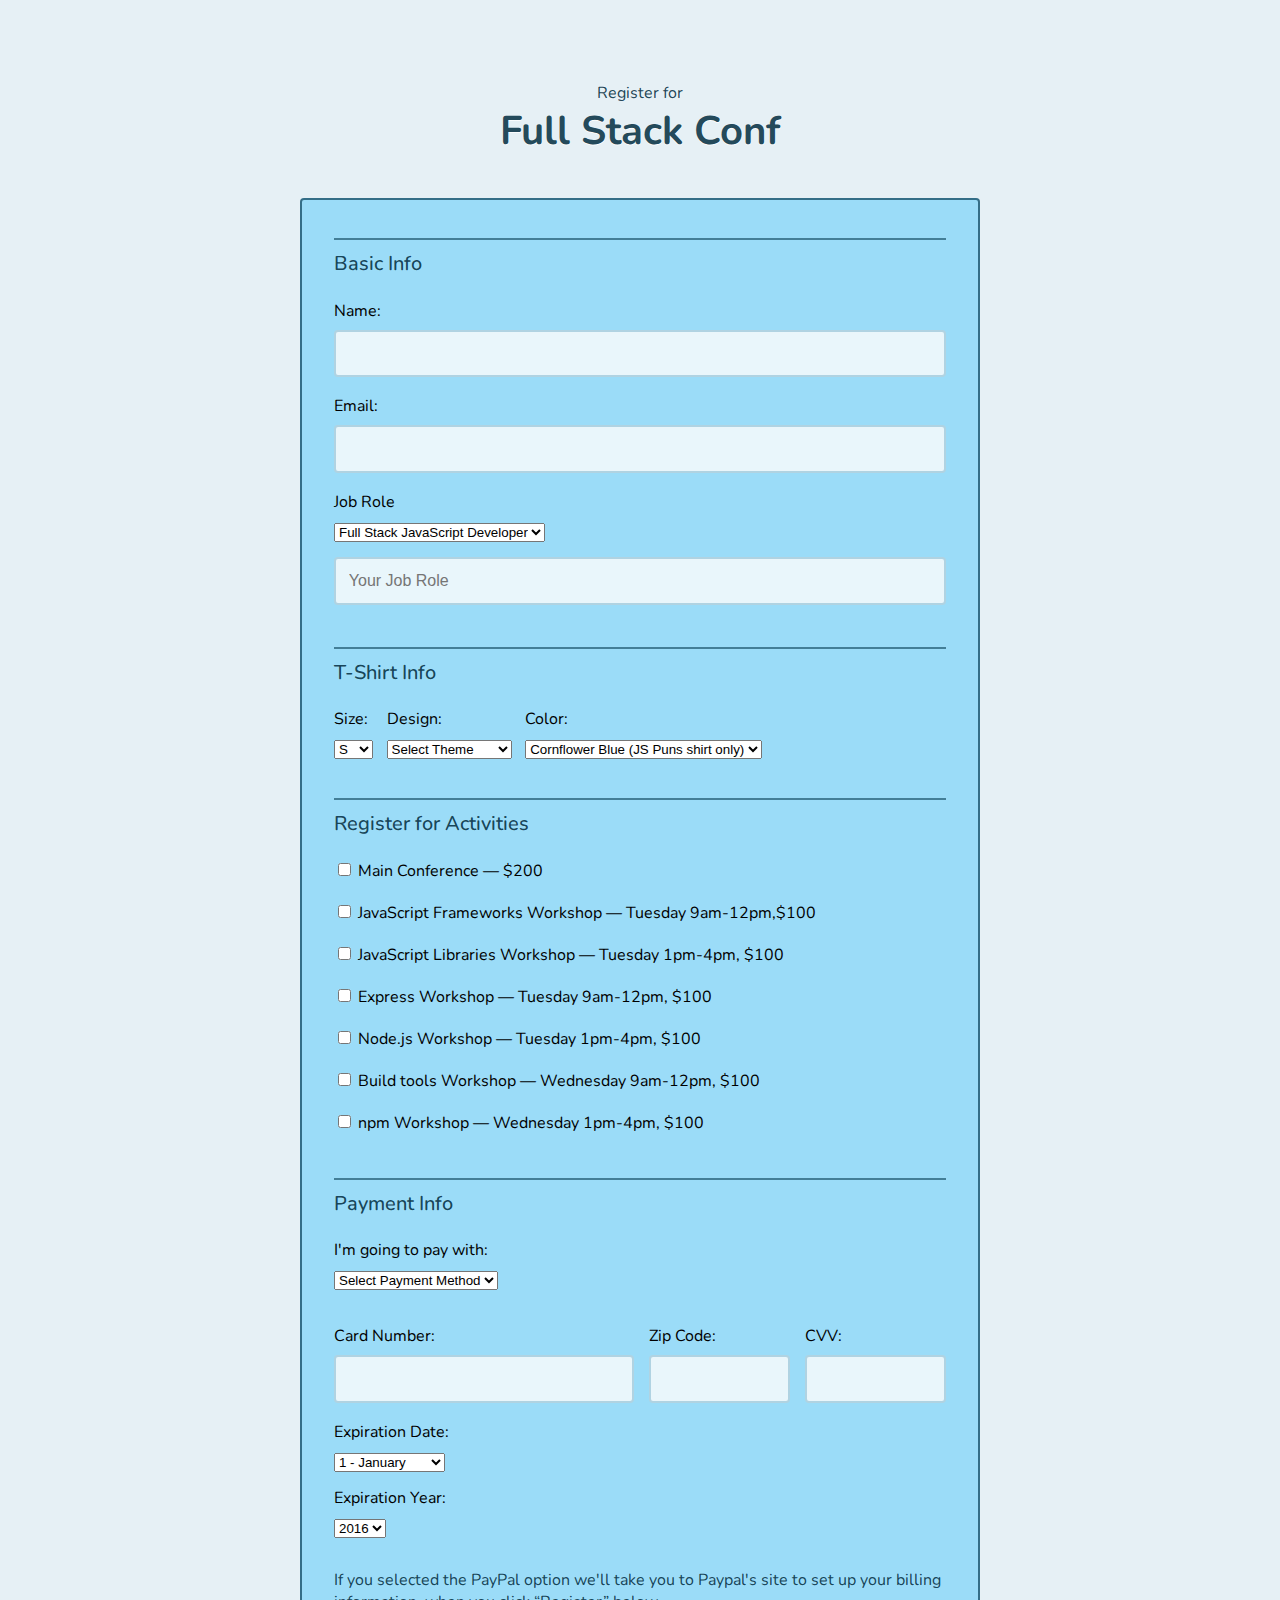
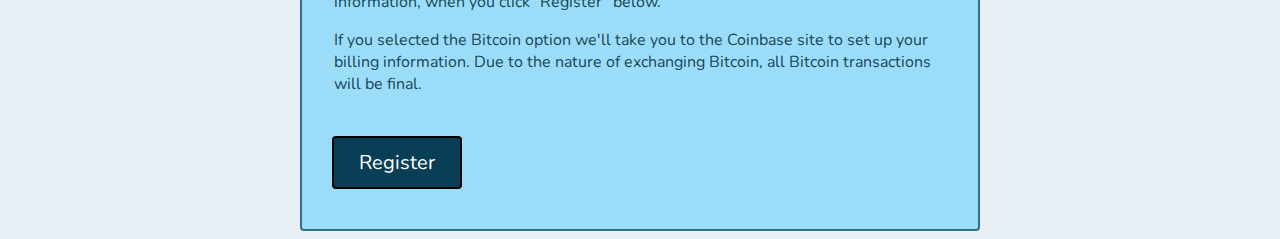
<file: index.html>
<!DOCTYPE html>
<html lang="en">

<head>
  <meta charset="utf-8">
  <meta name="viewport" content="width=device-width, initial-scale=1.0">
  <title>Register for Full Stack Conf</title>
  <link rel="stylesheet" href="css/style.css">
</head>

<body>
  <div class="container">

    <header>
      <span>Register for</span>
      <h1>Full Stack Conf</h1>
    </header>

    <form action="index.html" method="post">
      <form>

        <fieldset>
          <legend>Basic Info</legend>

          <label for="name">Name:</label>
          <input type="text" id="name" name="user_name">

          <label for="mail">Email:</label>
          <input type="email" id="mail" name="user_email">

          <label for="title">Job Role</label>
          <select id="title" name="user_title">
            <option value="full-stack js developer">Full Stack JavaScript Developer</option>
            <option value="front-end developer">Front End Developer</option>
            <option value="back-end developer">Back End Developer</option>
            <option value="designer">Designer</option>
            <option value="student">Student</option>
            <option value="other">Other</option>
          </select>

          <input type="text" id="other-title" name="job_role_other" placeholder="Your Job Role">
        </fieldset>

        <fieldset class="shirt">
          <legend>T-Shirt Info</legend>

          <div>
            <label for="size">Size:</label>
            <select id="size" name="user_size">
              <option value="small">S</option>
              <option value="medium">M</option>
              <option value="large">L</option>
              <option value="extra large">XL</option>
            </select>
          </div>

          <div>
            <label for="design">Design:</label>
            <select id="design" name="user_design">
              <option>Select Theme</option>
              <option value="js puns">Theme - JS Puns</option>
              <option value="heart js">Theme - I &#9829; JS</option>
            </select>
          </div>

          <div id="colors-js-puns" class="">
            <label for="color">Color:</label>
            <select id="color">
              <option value="cornflowerblue">Cornflower Blue (JS Puns shirt only)</option>
              <option value="darkslategrey">Dark Slate Grey (JS Puns shirt only)</option>
              <option value="gold">Gold (JS Puns shirt only)</option>
              <option value="tomato">Tomato (I &#9829; JS shirt only)</option>
              <option value="steelblue">Steel Blue (I &#9829; JS shirt only)</option>
              <option value="dimgrey">Dim Grey (I &#9829; JS shirt only)</option>
            </select>
          </div>
        </fieldset>

        <fieldset class="activities">
          <legend>Register for Activities</legend>
          <label><input type="checkbox" name="all"> Main Conference — $200</label>
          <label><input type="checkbox" name="js-frameworks"> JavaScript Frameworks Workshop — Tuesday
            9am-12pm,$100</label>
          <label><input type="checkbox" name="js-libs"> JavaScript Libraries Workshop — Tuesday 1pm-4pm, $100</label>
          <label><input type="checkbox" name="express"> Express Workshop — Tuesday 9am-12pm, $100</label>
          <label><input type="checkbox" name="node"> Node.js Workshop — Tuesday 1pm-4pm, $100</label>
          <label><input type="checkbox" name="build-tools"> Build tools Workshop — Wednesday 9am-12pm, $100</label>
          <label><input type="checkbox" name="npm"> npm Workshop — Wednesday 1pm-4pm, $100</label>

        </fieldset>
        <fieldset>
          <legend>Payment Info</legend>

          <label for="payment">I'm going to pay with:</label>
          <select id="payment" name="user_payment">
            <option value="select_method">Select Payment Method</option>
            <option value="credit card">Credit Card</option>
            <option value="paypal">PayPal</option>
            <option value="bitcoin">Bitcoin</option>
          </select>

          <div id="credit-card" class="credit-card">

            <div class="col-6 col">
              <label for="cc-num">Card Number:</label>
              <input id="cc-num" name="user_cc-num" type="text">
            </div>

            <div class="col-3 col">
              <label for="zip">Zip Code:</label>
              <input id="zip" name="user_zip" type="text">
            </div>

            <div class="col-3 col">
              <label for="cvv">CVV:</label>
              <input id="cvv" name="user_cvv" type="text">
            </div>

            <label for="exp-month">Expiration Date:</label>
            <select id="exp-month" name="user_exp-month">
              <option value="1">1 - January</option>
              <option value="2">2 - February</option>
              <option value="3">3 - March</option>
              <option value="4">4 - April</option>
              <option value="5">5 - May</option>
              <option value="6">6 - June</option>
              <option value="7">7 - July</option>
              <option value="8">8 - August</option>
              <option value="9">9 - September</option>
              <option value="10">10 - October</option>
              <option value="11">11 - November</option>
              <option value="12">12 - December</option>
            </select>
            <label for="exp-year">Expiration Year:</label>
            <select id="exp-year" name="user_exp-year">
              <option value="2016">2016</option>
              <option value="2017">2017</option>
              <option value="2018">2018</option>
              <option value="2019">2019</option>
              <option value="2020">2020</option>
            </select>
          </div>

          <div>
            <p>If you selected the PayPal option we'll take you to Paypal's site to set up your billing information,
              when
              you click “Register” below.</p>
          </div>

          <div>
            <p>If you selected the Bitcoin option we'll take you to the Coinbase site to set up your billing
              information.
              Due to the nature of exchanging Bitcoin, all Bitcoin transactions will be final.</p>
          </div>

        </fieldset>

        <button type="submit">Register</button>

      </form>

  </div>

  <script src="https://code.jquery.com/jquery-3.4.1.min.js"
    integrity="sha256-CSXorXvZcTkaix6Yvo6HppcZGetbYMGWSFlBw8HfCJo=" crossorigin="anonymous"></script>
  <script src="js/script.js"></script>

</body>

</html>
</file>
<file: css/style.css>
/* ================================= 
  Base Element Styles
==================================== */

@import url('https://fonts.googleapis.com/css?family=Nunito|Roboto+Mono');

* {
  box-sizing: border-box;
}

body,
input,
button {
	font-family: 'Nunito', sans-serif;
}

body {
  font: 1em/1.5;
  color: rgba(6, 49, 68, 0.9);
	background: #e6f0f5;
}

header {
	text-align: center;  
}

h1 {
	font-size: 2.5em;
	text-shadow: 0 1px 0 rgba(255, 255, 255, 0.85);
	margin: 0;
}

a {
  text-decoration: none;
}

/* ================================= 
  Form Element Styles
==================================== */

form {
	padding: .875em 1.875em 1.875em;
	background: #9bdcf8;
	border: 2px solid rgba(8, 63, 87, 0.7);
	border-radius: 4px;
}

fieldset,
legend,
button {
	padding: 0;
	border: none;
}

fieldset {
	margin-top: 1.5em;
}

legend,
button {
	font-size: 1.25em;	
}

legend {
	font-weight: 500;
	padding-top: .5em;
	border-top: 2px solid rgba(8, 63, 87, 0.6);
	margin-bottom: 1.125em;
}

input[type="text"],
input[type="email"],
legend {
	width: 100%;
}

label {
	color: #000;
	display: block;
	margin-bottom: .5em;
}

input,
select {
	margin-bottom: 1.125em;	
}

input {
	font-size: 1em;
	font-weight: 500;
	padding: .8em;
	background: #e9f6fb;
	border: 2px solid #b0d3e2;
	border-radius: 4px;
	outline: none;
}

input:focus {
	background: #fff;
	border-color: #5e97b0;
	transition: border-color .4s, background-color .4s;
}

input[type="checkbox"],
input[type="radio"] {
	display: inline-block;
}

button {
	color: #fff;
	padding: .55em 1.25em;
	background: #083f57;
	margin: 1.25em 0 .5em;
	cursor: pointer;
	border: 2px solid black;
	border-radius: 4px;
	transition: all 0.5s;
}

button:hover {
	background: #0887bd;
	border: 2px solid #f4f6f6;
}

input, 
select, 
option {
	font-family: 'roboto', sans-serif;
}

/* ================================= 
  Page Styles
======

============================== */

.container {
	margin: auto;
	max-width: 680px;
}

.shirt div {
	float: left;
	margin-right: .85em;
}

.interests input {
	margin-bottom: 0;
}

.credit-card {
	margin-top: 1.25em;
}

/* ================================= 
  Helper Classes
==================================== */
.total-display {
	padding: .5em;
	font-weight: 700;
	display: inline-block;
	font-size: 1em;
  color: inherit;
}
.is-hidden {
	display: none;
}

.clearfix::after {
  content: " ";
  display: table;
  clear: both;
}

/* ================================= 
  Media Queries
==================================== */

@media (min-width: 0) and (max-width: 679px) {
	header {
		padding: 2em 0;
	}
	button {
		width: 100%;
	}
}

@media (min-width: 680px) {
	header {
		padding: 4.65em 0 2.5em;
	}
	.col {
		float: left;
	}
	.col + .col {
		margin-left: 2.5%;
	}
	.col-3 {
		width: 23%;
	}
	.col-6 {
		width: 49%;
	}

	label {
		clear: both;
	}
}
</file>
